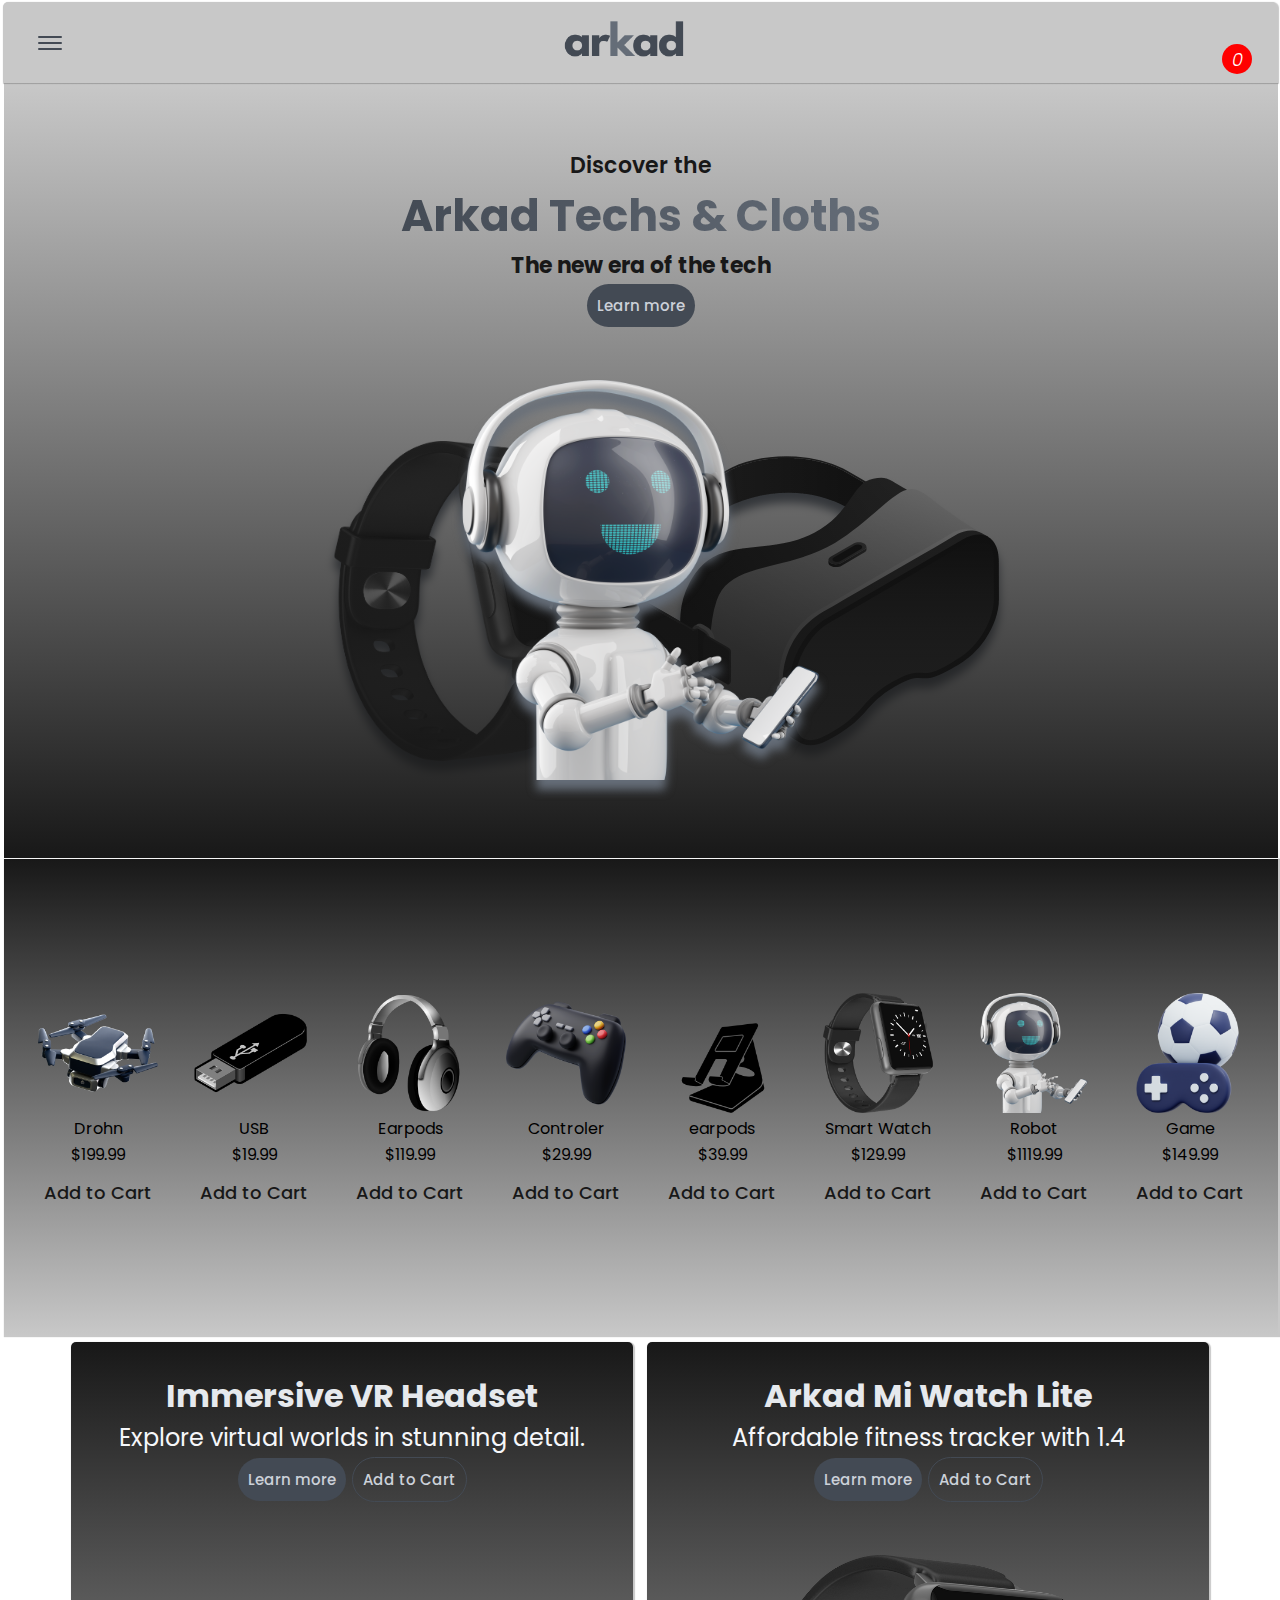
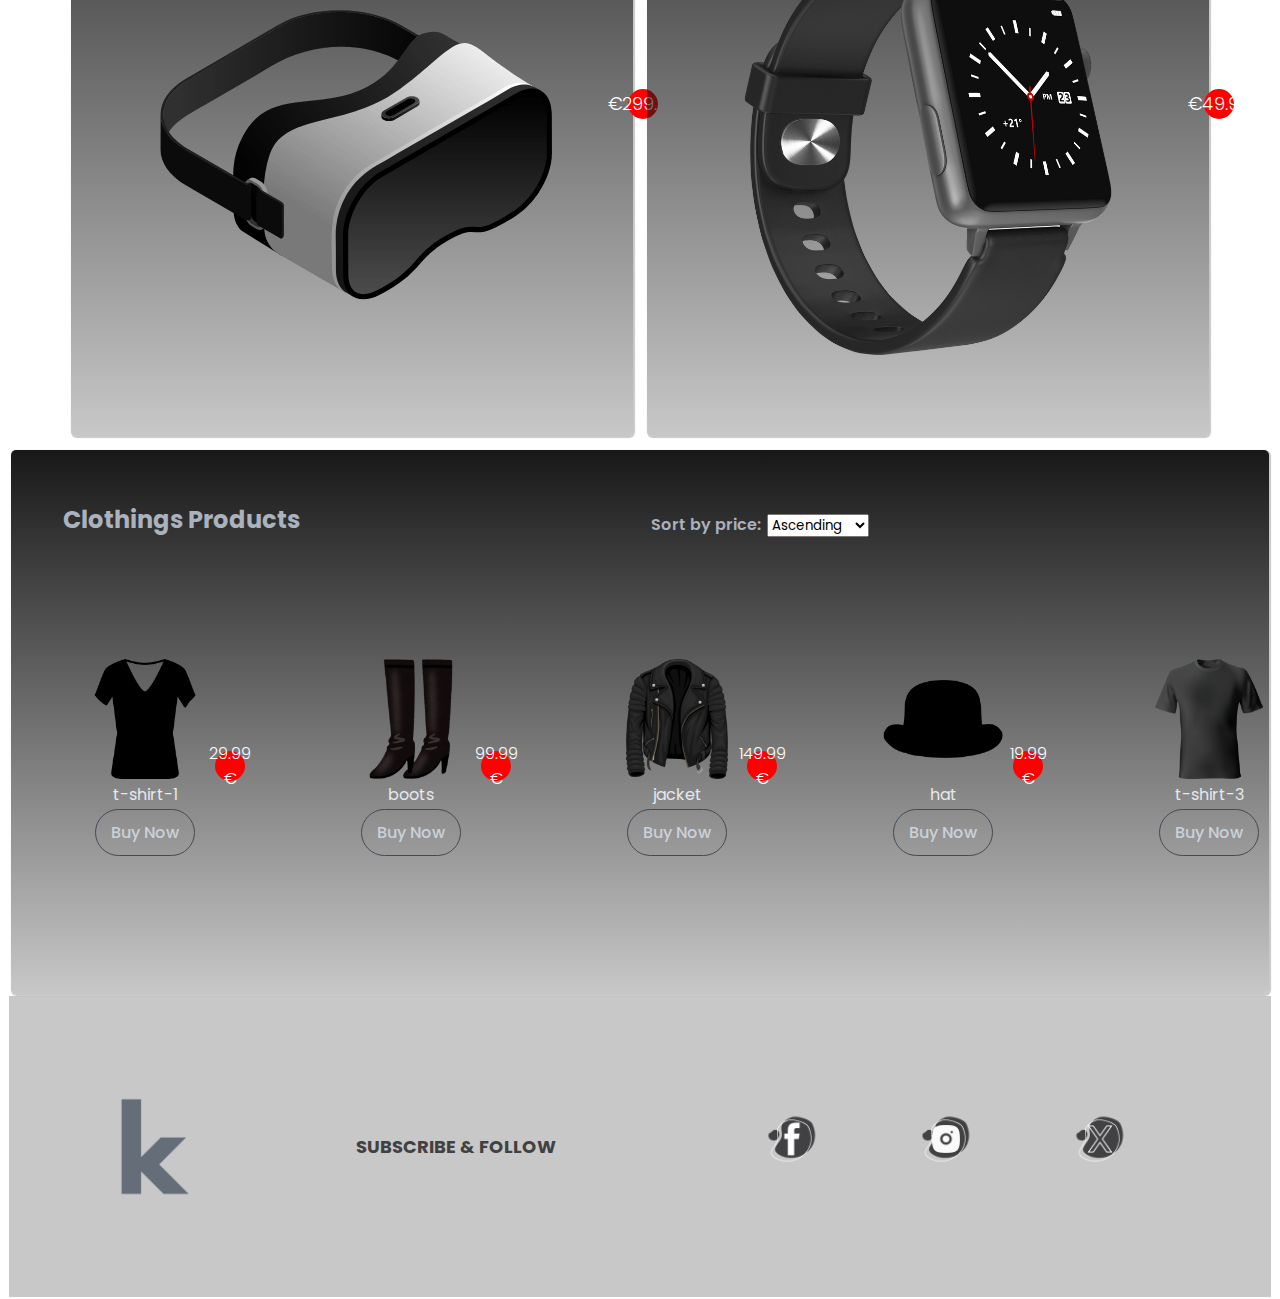
<file: index.html>
<!DOCTYPE html>
<html lang="en">
     <!-- head -->
  <head>
      
    <meta charset="UTF-8" />
    <meta name="viewport" content="width=device-width, initial-scale=1.0" />
    <link rel="stylesheet" href="style.css" />
    <link
      rel="stylesheet"
      href="https://cdnjs.cloudflare.com/ajax/libs/font-awesome/6.6.0/css/all.min.css"
      integrity="sha512-Kc323vGBEqzTmouAECnVceyQqyqdsSiqLQISBL29aUW4U/M7pSPA/gEUZQqv1cwx4OnYxTxve5UMg5GT6L4JJg=="
      crossorigin="anonymous"
      referrerpolicy="no-referrer"
    />
    <!-- font Poppinse -->
    <link rel="preconnect" href="https://fonts.googleapis.com" />
    <link rel="preconnect" href="https://fonts.gstatic.com" crossorigin />
    <link
      href="https://fonts.googleapis.com/css2?family=Poppins:ital,wght@0,100;0,200;0,300;0,400;0,500;0,600;0,700;0,800;0,900;1,100;1,200;1,300;1,400;1,500;1,600;1,700;1,800;1,900&display=swap"
      rel="stylesheet"
    />
    <!-- Font League Spartan -->
    <link rel="preconnect" href="https://fonts.googleapis.com">
<link rel="preconnect" href="https://fonts.gstatic.com" crossorigin>
<link href="https://fonts.googleapis.com/css2?family=League+Spartan:wght@100..900&display=swap" rel="stylesheet">
    <link rel="icon" href="img/arkad-faveicon.png">
    <title>arkad</title>
  </head>

  <body>

    
    <!-- header -->
    <header>
      <div class="navbar">
        <!-- Vedio link to this section: https://www.youtube.com/watch?v=aNDqzlAKmZc -->
        <div class="off-screen-menu">
            <ul>
                <li>
                    <a href="index.html">Home</a>
                </li>
                
                <li>
                    <a href="electronics.html">Electronics</a>
                </li>
                
                <li>
                    <a href="clothings.html">Clothings</a>
                </li>
            </ul>
        </div>
        <nav class="nav-ham-menu">
            <div class="ham-menu">
            <span class="hoverspan"></span>
            <span class="hoverspan"></span>
            <span class="hoverspan"></span>
            </div>
        </nav>
    </div>
        <!-- menue and search in the right
         <div class="section-right ">
             <div class="search"><i class="fa-solid fa-magnifying-glass"></i></div> -->
         <!-- </div> -->
        <!-- logo: in the center-->
          <div class="header-logo">
              <a href="index.html"><img class="logo" src="img/arkad-logo.png" alt=""></a>
          </div>
              <!-- Order and Card -->
            <div class="header-account">
              <!-- I have Chaged the Order to Login and must be the Classes and slectors as well to check and Correct them -->
               <ul class="user-section">
                <li><a class="languages" href="#" ><i class="fa-solid fa-language"></i></a></li>
                <li><a class="user" href="#" ><i class="fa-solid fa-user"></i></a></li>
                <li><a class="favorate" href="#" ><i class="fa-solid fa-heart"></i></a></li>
                <!-- the Cart section???? -->
                <li><a class="card" id="cartIcon" href="#"><i class="fa-solid fa-bag-shopping">
                  <span>0</span></i></a></li>
              </ul>
            </div>
      </header>

    <main>
        <!-- Section: #2: hero and intro -->
        <section class="hero">
          <div class="intro">
            <div class="inrotext" id="home">
              <span>Discover the</span>
              <h1>Arkad Techs & Cloths</h1>
              <p>The new era of the tech</p>
            </div>
            <!-- cta= Call to action -->
            <div class="cta">
              <button class="learn-more">Learn more</button>
            </div>
          <!-- image of the person -->
          <div class="introimg">
            <img src="img/robot.png" alt="cover" />
          </div>
         
        </div>
        </section>
        <!-- background light img -->
        <img class="bglogoright" src="img-electronics/gagets.png" alt="baground" />
        <img class="bglogoleft" src="img-electronics/smart-watch.png" alt="baground" />
        <!-- <img class="bglogoleftdown" src="img-clothings/t-shirt-3.png" alt="baground" /> -->
   
        <!-- All Producktes -->
        <!-- dotw is the deal of the week  -->
        <section class="dotw" >
          <ul class="dotwinfo"></ul>
        </section>

        <section class="electronics-shope">
          <div class="electorincs-prudunct-1">
            <!-- <div class="pruducts"> -->
              <!-- the first section Details up and img bottom -->
             
          </div>
        </section>
    <!-- Section Colothings -->
     
<!-- All Products -->
 <section class="shopping"> 
    <div class="sort">
      <h2>Clothings Products</h2>
<!-- Copy from Codepen.io: https://codepen.io/lupitadavila/pen/ezbWrw-->
<div class="container">
	<div class="row">
	</div>
  <div class="products--sorting">
    <span for="sort">Sort by price:</span>
    <select id="sort" class="sort--dropdown">
      <option value="asc">Ascending</option>
      <option value="desc">Descending</option>
    </select>
  </div>
    </div>
    </div>
    <!-- the sort option accourding to alphabet -->
   
    <ul class="all-the-products">
    <!-- Products-->
</ul>
</section>
<!-- section Marketing -->
<section class="section-marketing">
    <!-- section: 5 footer -->
      <img class="footer-logo" src="img/arkad-faveicon.png" alt="">
      <div class="half-width fs-medium"><h2>SUBSCRIBE & FOLLOW </h2></div>

        <div class="half-width">
          <div class="center">
            <img src="img/facebook.png" alt="Facebook"class="footerIcon" />
            <img src="img/insta.png" alt="Instagram" class="footerIcon" />
            <img src="img/x.png" alt="" class="footerIcon" />
          </div>
          <!-- <form class="footer-form">
            <input required type="text" class="emailAddress" placeholder="Email Address">
            <button class="button-footer">SUBMIT</button>
          </form> -->
        </div>
</section>
<!-- this Part is not Working -->
<!-- <section class="cart-shoping">
  <h1>shopping Cart</h1>
  <div class="listCart">
    <div class="item">
        <div class="imag">
          <img src="/img/hero.png" alt="">
        </div>
        <div class="neme">Name</div>
        <div class="totalprice">200 Euro</div>
        <div class="quantity">
          <span class="descrease">-</span>
          <span class="curentQuantity">1</span>
          <span class="increase">+</span>
        </div>
    </div>
<div class="item">
        <div class="imag">
          <img src="/img/hero.png" alt="">
        </div>
        <div class="neme">Name</div>
        <div class="totalprice">200 Euro</div>
        <div class="quantity">
          <span class="descrease">-</span>
          <span class="curentQuantity">1</span>
          <span class="increase">+</span>
        </div>
    </div>
  </div>
  <div class="cart-btn">
    <button class="btn-close">Close</button>
    <button class="btn-checkout">Check Out</button>
  </div>
  

</section> -->

      </main>
      <div id="modalCart" class="modal-cart">
        <div class="modal-cart-content">
          <span class="modal-cart-close">
            <button class="btn-close">x</button></span>
          <h1>Shopping Cart</h1>
          <p>Your Shopping Cart is Empty</p>
        </div>
      </div>
  </body>
  <script src="script.js"></script> 
</html>
</file>
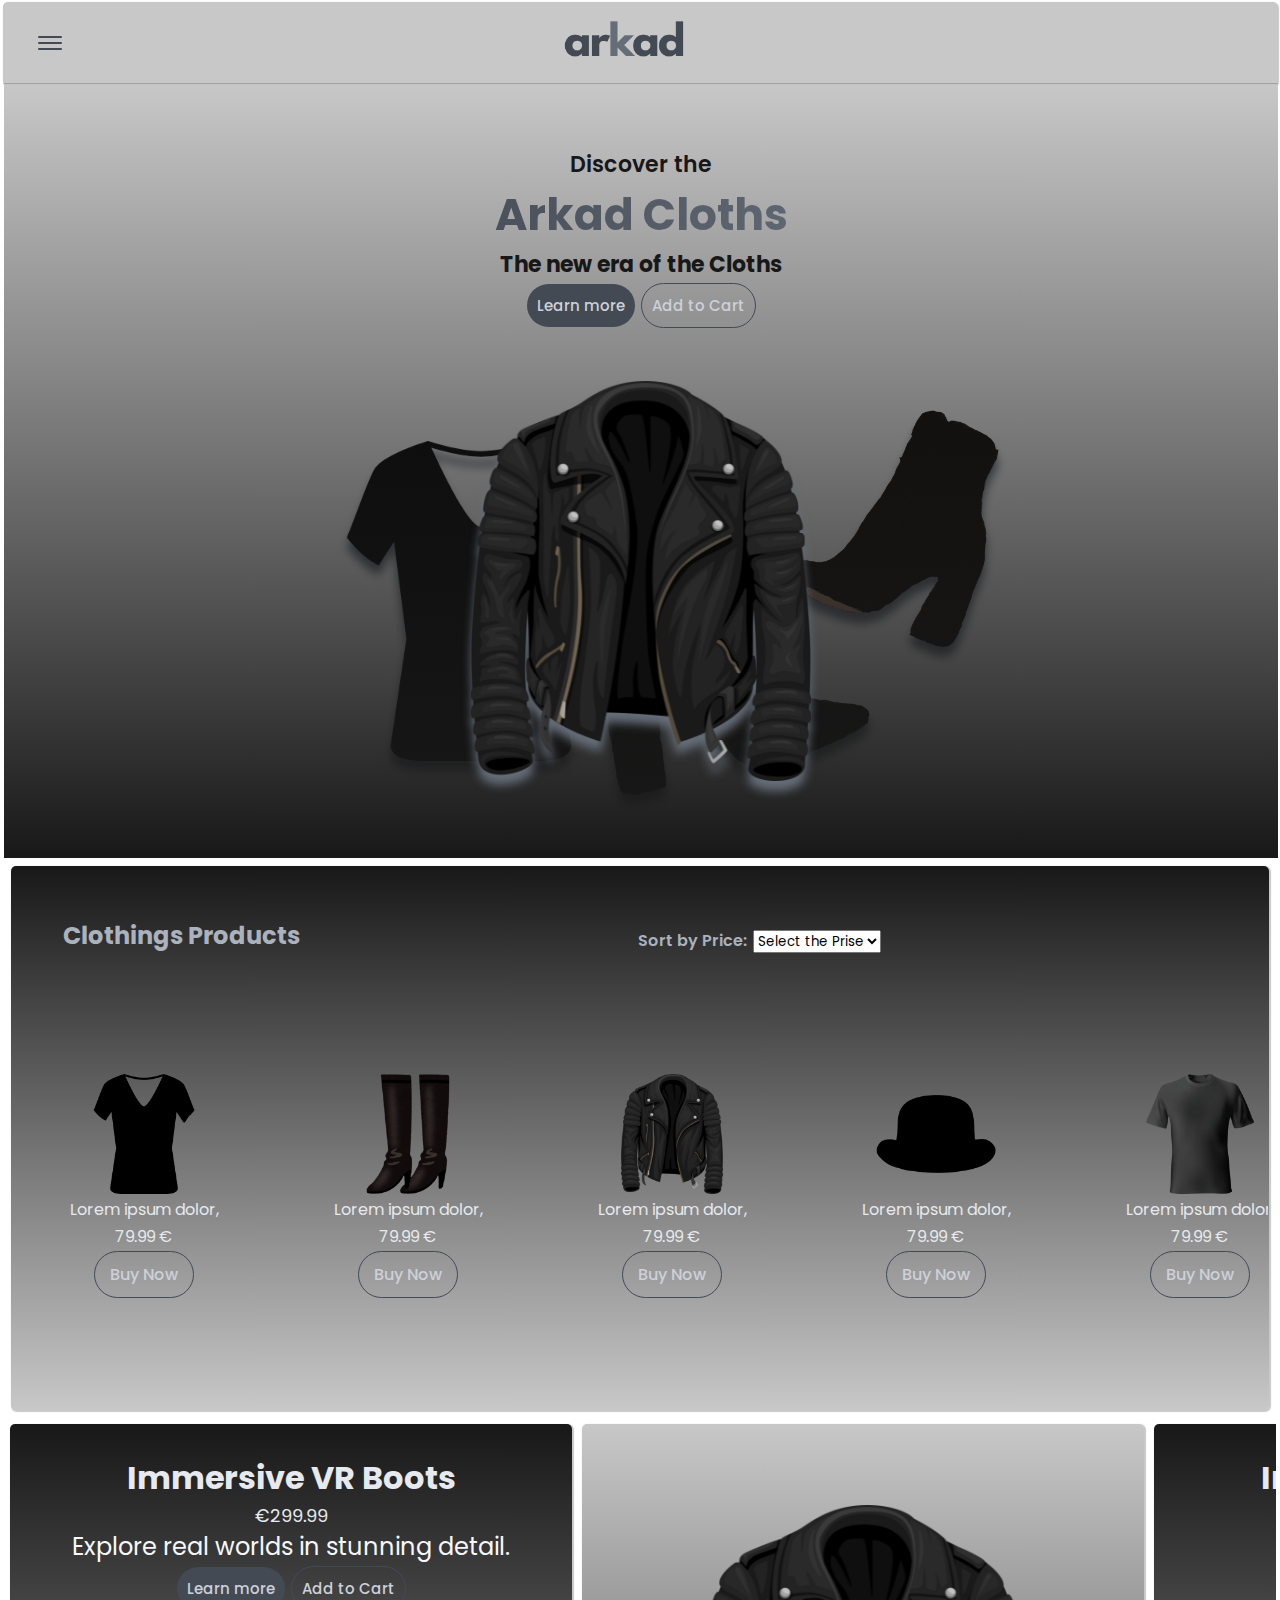
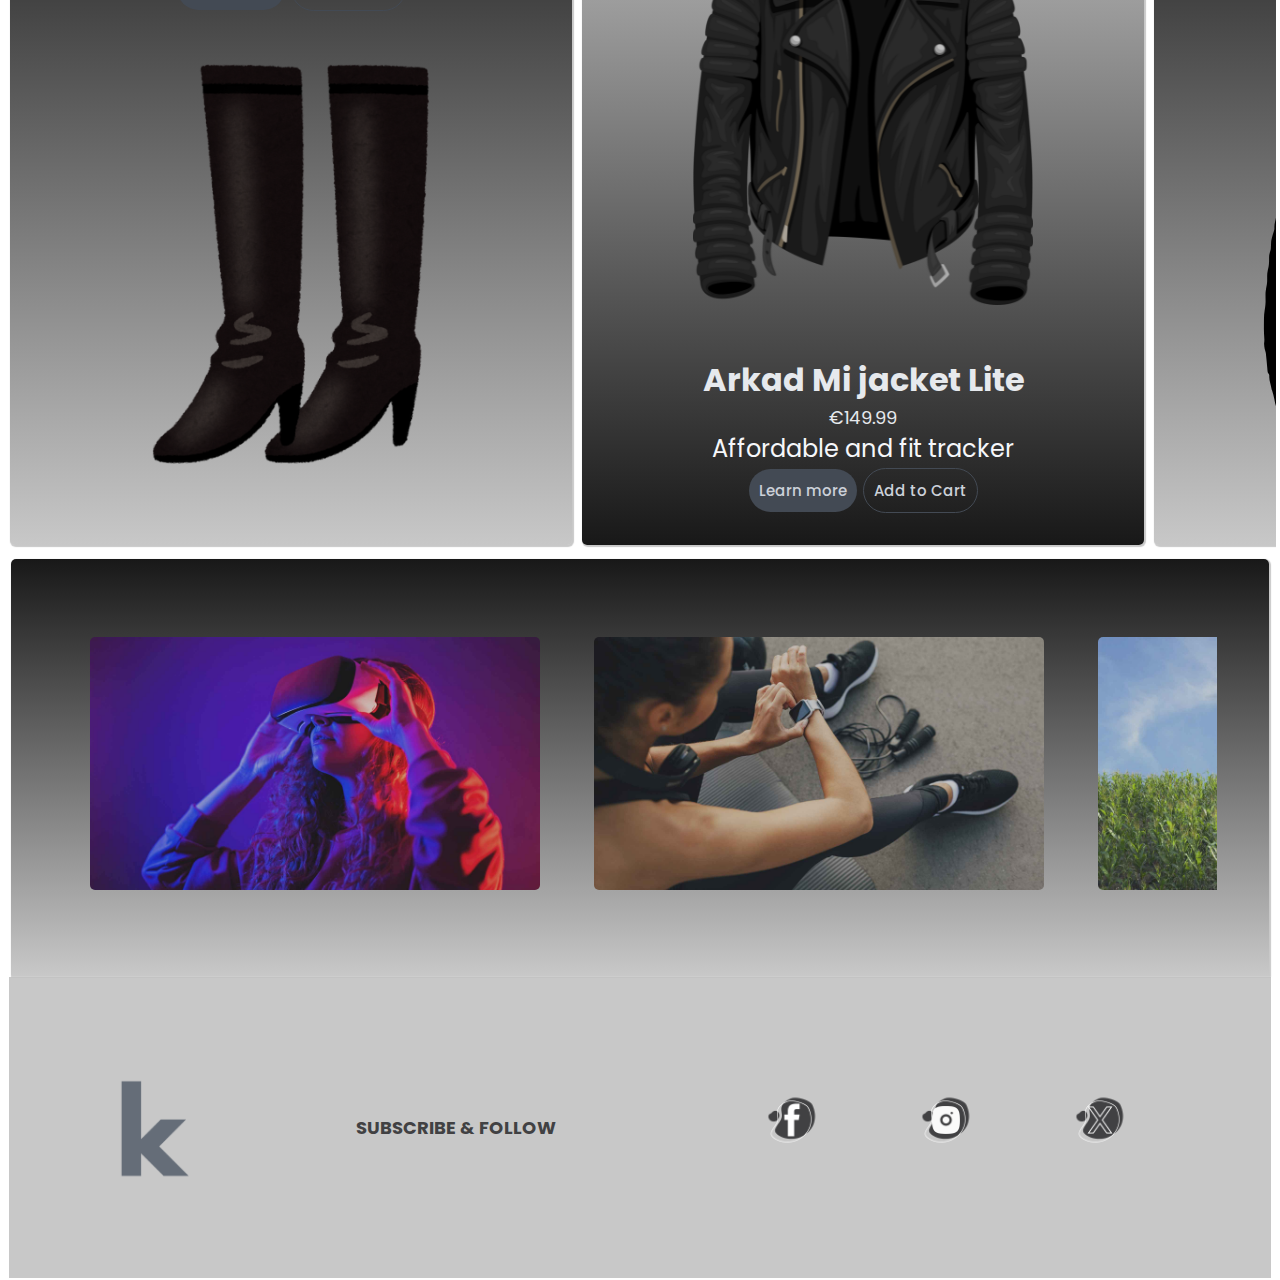
<file: clothings.html>
<!DOCTYPE html>
<html lang="en">
     <!-- head -->
  <head>
      
    <meta charset="UTF-8" />
    <meta name="viewport" content="width=device-width, initial-scale=1.0" />
    <link rel="stylesheet" href="style.css" />
    <link
      rel="stylesheet"
      href="https://cdnjs.cloudflare.com/ajax/libs/font-awesome/6.6.0/css/all.min.css"
      integrity="sha512-Kc323vGBEqzTmouAECnVceyQqyqdsSiqLQISBL29aUW4U/M7pSPA/gEUZQqv1cwx4OnYxTxve5UMg5GT6L4JJg=="
      crossorigin="anonymous"
      referrerpolicy="no-referrer"
    />
    <!-- font Poppinse -->
    <link rel="preconnect" href="https://fonts.googleapis.com" />
    <link rel="preconnect" href="https://fonts.gstatic.com" crossorigin />
    <link
      href="https://fonts.googleapis.com/css2?family=Poppins:ital,wght@0,100;0,200;0,300;0,400;0,500;0,600;0,700;0,800;0,900;1,100;1,200;1,300;1,400;1,500;1,600;1,700;1,800;1,900&display=swap"
      rel="stylesheet"
    />
    <!-- Font League Spartan -->
    <link rel="preconnect" href="https://fonts.googleapis.com">
<link rel="preconnect" href="https://fonts.gstatic.com" crossorigin>
<link href="https://fonts.googleapis.com/css2?family=League+Spartan:wght@100..900&display=swap" rel="stylesheet">
    <link rel="icon" href="img/arkad-faveicon.png">
    <title>arkad</title>
  </head>

  <body>
    <!-- header -->
    <header>
      <div class="navbar">
        <!-- Vedio link to this section: https://www.youtube.com/watch?v=aNDqzlAKmZc -->
        <div class="off-screen-menu">
            <ul>
                <li>
                    <a href="index.html">Home</a>
                </li>
                
                <li>
                    <a href="electronics.html">Electronics</a>
                </li>
                
                <li>
                    <a href="clothings.html">Clothings</a>
                </li>
            </ul>
        </div>
        <nav class="nav-ham-menu">
            <div class="ham-menu">
            <span class="hoverspan"></span>
            <span class="hoverspan"></span>
            <span class="hoverspan"></span>
            </div>
        </nav>
    </div>
        <!-- menue and search in the right
         <div class="section-right ">
             <div class="search"><i class="fa-solid fa-magnifying-glass"></i></div> -->
         <!-- </div> -->
        <!-- logo: in the center-->
          <div class="header-logo">
              <a href="index.html"><img class="logo" src="img/arkad-logo.png" alt=""></a>
          </div>
              <!-- Order and Card -->
            <div class="header-account">
              <!-- I have Chaged the Order to Login and must be the Classes and slectors as well to check and Correct them -->
               <ul class="user-section">
                <li><a class="languages" href="#" ><i class="fa-solid fa-language"></i></a></li>
                <li><a class="user" href="#" ><i class="fa-solid fa-user"></i></a></li>
                <li><a class="favorate" href="#" ><i class="fa-solid fa-heart"></i></a></li>
                <li><a class="card" href="#"><i class="fa-solid fa-bag-shopping"></i></a></li>
              </ul>
            </div>
      </header>

    <main>
        <!-- Section: #2: hero and intro -->
        <section class="hero">
          <div class="intro">
            <div class="inrotext" id="home">
              <span>Discover the</span>
              <h1>Arkad Cloths</h1>
              <p>The new era of the Cloths</p>
            </div>
            <!-- cta= Call to action -->
            <div class="cta">
              <button class="learn-more">Learn more</button>
              <button class="add">Add to Cart</button>
            </div>
          <!-- image of the person -->
          <div class="introimg">
            <img src="img-clothings/jackeet.png" alt="cover" />
          </div>
         
        </div>
        </section>
        <!-- background light img -->
        <img class="bglogoright" src="img-clothings/bots.png" alt="baground" />
        <img class="bglogoleft" src="img-clothings/t-shirt-1.png" alt="baground" />
        <!-- <img class="bglogoleftdown" src="img-clothings/t-shirt-3.png" alt="baground" /> -->
   
        <!-- All Producktes -->
    
    <!-- Section Colothings -->
     
<!-- All Products -->
   <section class="shopping">
    
    <div class="sort">
      <h2>Clothings Products</h2>
<!-- Copy from Codepen.io: https://codepen.io/lupitadavila/pen/ezbWrw-->
<div class="container">
	<div class="row">
		<!-- <h2> Original Drop Down</h2> -->
		<!-- <h4 class="widget-title-original">Explore by Category</h4> -->
    <span>Sort by Price:</span>
		<select name="cat" id="original" class="postform">
			<option value="-1">Select the Prise</option>
			<option class="level-0" value="29">20.07 &#8364;</option>
			<option class="level-0" value="26">200.8 &#8364;</option>
			<option class="level-0" value="23">200.9 &#8364;</option>
			<option class="level-0" value="20">20.10 &#8364;</option>
		</select>
	</div>
    </div>
    </div>
  <ul class="all-the-products">
    <!-- Product 1-->
    <li class="products">
      <img class="products-img" src="img-clothings/t-shirt-1.png" alt="">
      <div class="products-description">
        <p>Lorem ipsum dolor,</p>
        <span>79.99 &#8364;</span>
        <button class="add">Buy Now</button>
      </div>
      </li>
    
<!-- 2 -->
<li class="products">
  <img class="products-img" src="img-clothings/boots.png" alt="">
  <div class="products-description">
    <p>Lorem ipsum dolor,</p>
    <span>79.99 &#8364;</span>
    <button class="add">Buy Now</button>
  </div>
  </li>
<!-- 3 -->
<li class="products">
  <img class="products-img" src="img-clothings/jackeet.png" alt="">
  <div class="products-description">
    <p>Lorem ipsum dolor,</p>
    <span>79.99 &#8364;</span>
    <button class="add">Buy Now</button>
  </div>
  </li>
<!-- 4 -->
<li class="products">
  <img class="products-img" src="img-clothings/hat.png" alt="">
  <div class="products-description">
    <p>Lorem ipsum dolor,</p>
    <span>79.99 &#8364;</span>
    <button class="add">Buy Now</button>
  </div>
  </li>
<!-- 5 -->
<li class="products">
  <img class="products-img" src="img-clothings/t-shirt-3.png" alt="">
  <div class="products-description">
    <p>Lorem ipsum dolor,</p>
    <span>79.99 &#8364;</span>
    <button class="add">Buy Now</button>
  </div>
  </li>
<!-- 6 -->
<li class="products">
  <img class="products-img" src="img-clothings/bots.png" alt="">
  <div class="products-description">
    <p>Lorem ipsum dolor,</p>
    <span>79.99 &#8364;</span>
    <button class="add">Buy Now</button>
  </div>
  </li>
<!-- 7 -->
<li class="products">
  <img class="products-img" src="img-clothings/jacket.png" alt="">
  <div class="products-description">
    <p>Lorem ipsum dolor,</p>
    <span>79.99 &#8364;</span>
    <button class="add">Buy Now</button>
  </div>
  </li>
</ul>
<!-- product 2 -->
<!-- <div class="products">
  <img class="products-img" src="img/earpods.png" alt="">
  <div class="products-description">
    <p>Lorem ipsum dolor, sit amet consectetur adipisicing elit. Itaqu</p>
    <button>Buy Now</button>
    <span>79.99 &#8364;</span>
  </div>
</div> -->
</section>
<section class="clothings-shope">
  <div class="electorincs-prudunct-1">
    <!-- <div class="pruducts"> -->
      <!-- the first section Details up and img bottom -->
      <div class="productdetail-img-bottom">
        <h2 class="fonth2">Immersive VR Boots</h2>
        <span class="pruduct-span">€299.99</span>
        <p class="pruducht-p">Explore real worlds in stunning detail.</p>
        <div class="cta">
          <button class="learn-more">Learn more</button>
          <button class="add">Add to Cart</button>
        </div>
        <img src="img-clothings/boots.png" alt="">
       </div>
       <!-- the second section Details bottom and img top -->
       <div class="productdetail-img-top">
        <img src="img-clothings/jackeet.png" alt="">
        <h2 class="fonth2">Arkad Mi jacket Lite</h2>
        <span class="pruduct-span">€149.99</span>
        <p class="pruducht-p">Affordable and fit tracker </p>
        <div class="cta">
          <button class="learn-more">Learn more</button>
          <button class="add">Add to Cart</button>
        </div>
       </div>
       <!-- the first section Details up and img bottom -->
      <div class="productdetail-img-bottom">
        <h2 class="fonth2">Immersive VR T-shirt</h2>
        <span class="pruduct-span">€29.99</span>
        <p class="pruducht-p">This is what looks real.</p>
        <div class="cta">
          <button class="learn-more">Learn more</button>
          <button class="add">Add to Cart</button>
        </div>
        <img src="img-clothings/t-shirt-2.png" alt="">
       </div>
       <!-- the second section Details bottom and img top -->
       <div class="productdetail-img-top">
        <img src="img-clothings/hate.png" alt="">
        <h2 class="fonth2">Arkad Hat</h2>
        <span class="pruduct-span">€49.99</span>
        <p class="pruducht-p">Perfect for you</p>
        <div class="cta">
          <button class="learn-more">Learn more</button>
          <button class="add">Add to Cart</button>
        </div>
       </div>
    </div>
  </div>
</section>
<!-- Photo slidshow -->
<section class="slidshow-section">
  <div class="imgs">
    <ul>
      <li><img src="imgslideshow/1.jpg" alt=""></li>
      <li><img src="imgslideshow/2.jpg" alt=""></li>
      <li><img src="imgslideshow/3.jpg" alt=""></li>
      <li><img src="imgslideshow/4.jpg" alt=""></li>
      <li><img src="imgslideshow/5.jpg" alt=""></li>
      <li><img src="imgslideshow/6.jpg" alt=""></li>
      <li><img src="imgslideshow/7.jpg" alt=""></li>
    </ul>
  </div>
</section>
<!-- section Marketing -->
<section class="section-marketing">
    <!-- section: 5 footer -->
      <img class="footer-logo" src="img/arkad-faveicon.png" alt="">
      <div class="half-width fs-medium"><h2>SUBSCRIBE & FOLLOW </h2></div>

        <div class="half-width">
          <div class="center">
            <img src="img/facebook.png" alt="Facebook"class="footerIcon" />
            <img src="img/insta.png" alt="Instagram" class="footerIcon" />
            <img src="img/x.png" alt="" class="footerIcon" />
          </div>
          <!-- <form class="footer-form">
            <input required type="text" class="emailAddress" placeholder="Email Address">
            <button class="button-footer">SUBMIT</button>
          </form> -->
        </div>
</section>
      </main>
  </body>
  <script src="script.js"></script> 
</html>
</file>
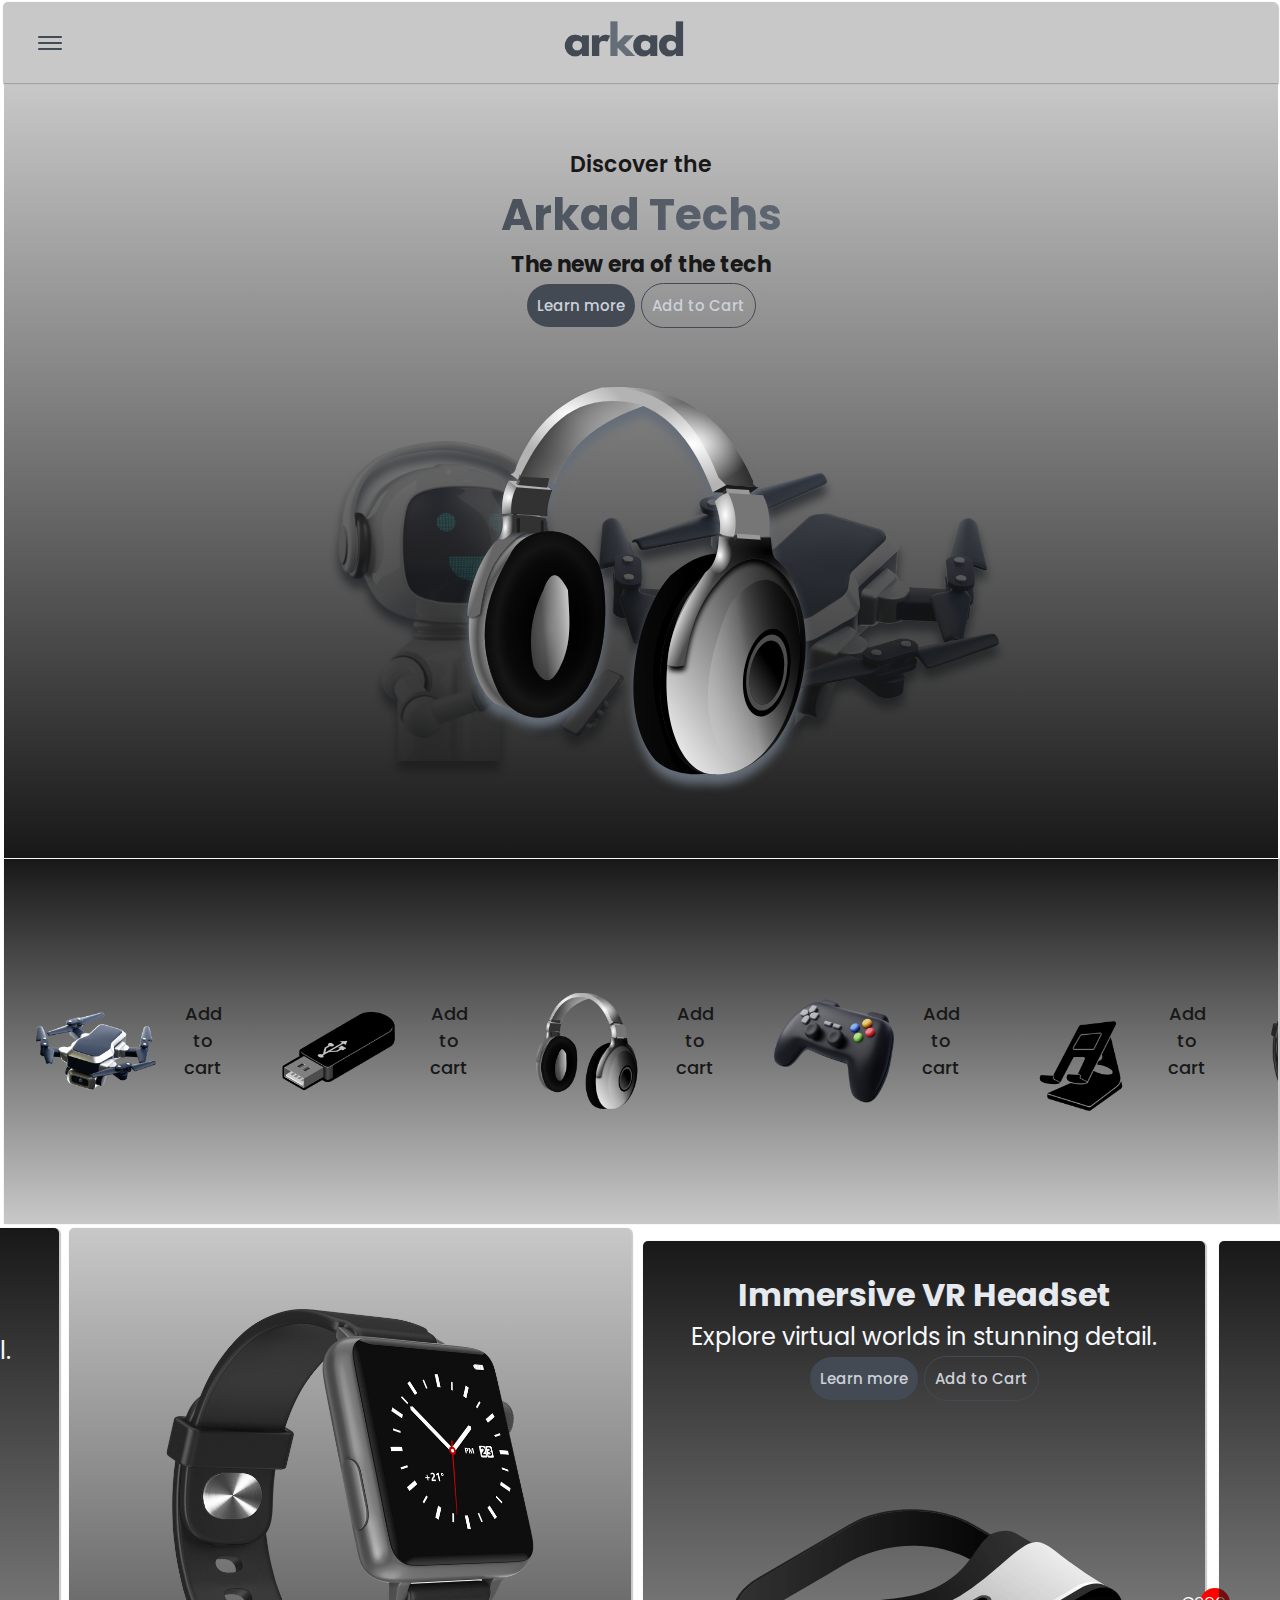
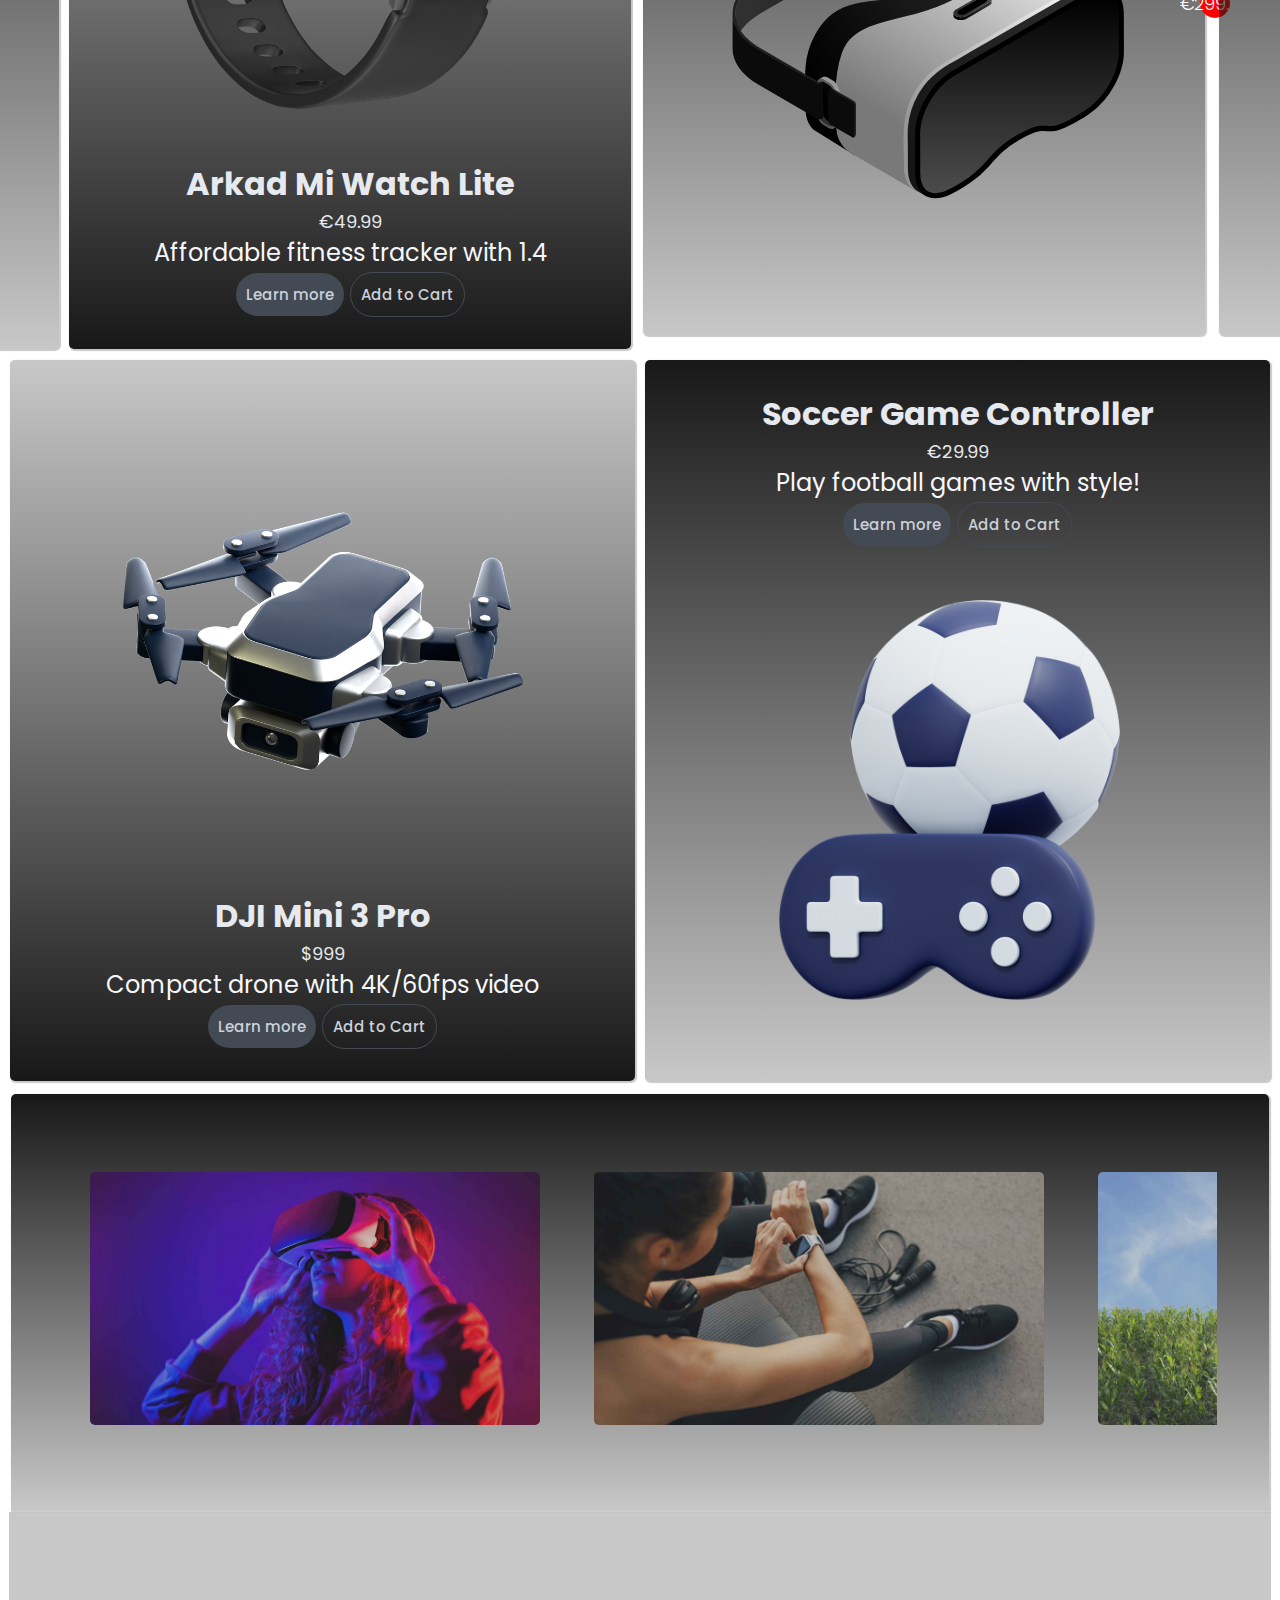
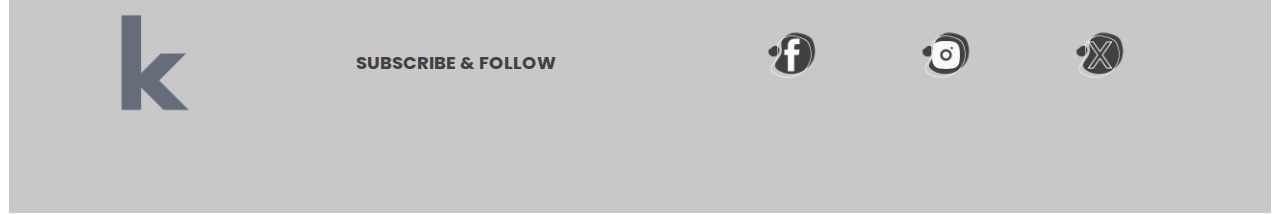
<file: electronics.html>
<!DOCTYPE html>
<html lang="en">
     <!-- head -->
  <head>
      
    <meta charset="UTF-8" />
    <meta name="viewport" content="width=device-width, initial-scale=1.0" />
    <link rel="stylesheet" href="style.css" />
    <link
      rel="stylesheet"
      href="https://cdnjs.cloudflare.com/ajax/libs/font-awesome/6.6.0/css/all.min.css"
      integrity="sha512-Kc323vGBEqzTmouAECnVceyQqyqdsSiqLQISBL29aUW4U/M7pSPA/gEUZQqv1cwx4OnYxTxve5UMg5GT6L4JJg=="
      crossorigin="anonymous"
      referrerpolicy="no-referrer"
    />
    <!-- font Poppinse -->
    <link rel="preconnect" href="https://fonts.googleapis.com" />
    <link rel="preconnect" href="https://fonts.gstatic.com" crossorigin />
    <link
      href="https://fonts.googleapis.com/css2?family=Poppins:ital,wght@0,100;0,200;0,300;0,400;0,500;0,600;0,700;0,800;0,900;1,100;1,200;1,300;1,400;1,500;1,600;1,700;1,800;1,900&display=swap"
      rel="stylesheet"
    />
    <!-- Font League Spartan -->
    <link rel="preconnect" href="https://fonts.googleapis.com">
<link rel="preconnect" href="https://fonts.gstatic.com" crossorigin>
<link href="https://fonts.googleapis.com/css2?family=League+Spartan:wght@100..900&display=swap" rel="stylesheet">
    <link rel="icon" href="img/arkad-faveicon.png">
    <title>arkad</title>
  </head>

  <body>
    <!-- header -->
    <header>
      <div class="navbar">
        <!-- Vedio link to this section: https://www.youtube.com/watch?v=aNDqzlAKmZc -->
        <div class="off-screen-menu">
            <ul>
                <li>
                    <a href="index.html">Home</a>
                </li>
                
                <li>
                    <a href="electronics.html">Electronics</a>
                </li>
                
                <li>
                    <a href="clothings.html">Clothings</a>
                </li>
            </ul>
        </div>
        <nav class="nav-ham-menu">
            <div class="ham-menu">
            <span class="hoverspan"></span>
            <span class="hoverspan"></span>
            <span class="hoverspan"></span>
            </div>
        </nav>
    </div>
        <!-- menue and search in the right
         <div class="section-right ">
             <div class="search"><i class="fa-solid fa-magnifying-glass"></i></div> -->
         <!-- </div> -->
        <!-- logo: in the center-->
          <div class="header-logo">
              <a href="index.html"><img class="logo" src="img/arkad-logo.png" alt=""></a>
          </div>
              <!-- Order and Card -->
            <div class="header-account">
              <!-- I have Chaged the Order to Login and must be the Classes and slectors as well to check and Correct them -->
               <ul class="user-section">
                <li><a class="languages" href="#" ><i class="fa-solid fa-language"></i></a></li>
                <li><a class="user" href="#" ><i class="fa-solid fa-user"></i></a></li>
                <li><a class="favorate" href="#" ><i class="fa-solid fa-heart"></i></a></li>
                <li><a class="card" href="#"><i class="fa-solid fa-bag-shopping"></i></a></li>
              </ul>
            </div>
      </header>

    <main>
        <!-- Section: #2: hero and intro -->
        <section class="hero">
          <div class="intro">
            <div class="inrotext" id="home">
              <span>Discover the</span>
              <h1>Arkad Techs</h1>
              <p>The new era of the tech</p>
            </div>
            <!-- cta= Call to action -->
            <div class="cta">
              <button class="learn-more">Learn more</button>
              <button class="add">Add to Cart</button>
            </div>
          <!-- image of the person -->
          <div class="introimg">
            <img src="img-electronics/earpods.png" alt="cover" />
          </div>
         
        </div>
        </section>
        <!-- background light img -->
        <img class="bglogoright" src="img-electronics/drohn.png" alt="baground" />
        <img class="bglogoleft" src="img-electronics/robot.png" alt="baground" />
        <!-- <img class="bglogoleftdown" src="img-clothings/t-shirt-3.png" alt="baground" /> -->
   
        <!-- All Producktes -->
        <section class="dotw" >
          <!-- Product: #1 -->
          <div class="dotwinfo">
            <img class="dotwimg" src="img-electronics/drohn.png" alt="monitor" />
            <div class="dotwtext">
              <button class="dotwbtt">Add to cart</button>
            </div>
          </div>
          <!-- Product: #2 -->
          <div class="dotwinfo">
            <img class="dotwimg" src="img-electronics/usb.png" alt="monitor" />
            <div class="dotwtext">
              <button class="dotwbtt">Add to cart</button>
            </div>
          </div>
          <!-- Product: #3 -->
          <div class="dotwinfo">
            <img class="dotwimg" src="img-electronics/earpods.png" alt="monitor" />
            <div class="dotwtext">
              <button class="dotwbtt">Add to cart</button>
            </div>
          </div>
               <!-- Product: #4 -->
               <div class="dotwinfo">
                  <img class="dotwimg" src="img-electronics/controler.png" alt="monitor" />
                  <div class="dotwtext">
                    <button class="dotwbtt">Add to cart</button>
                  </div>
                </div>
                     <!-- Product: #5 -->
          <div class="dotwinfo">
              <img class="dotwimg" src="img-electronics/earpods1.png" alt="monitor" />
              <div class="dotwtext">
                <button class="dotwbtt">Add to cart</button>
              </div>
            </div>
                 <!-- Product: #5 -->
          <div class="dotwinfo">
              <img class="dotwimg" src="img-electronics/smart-watch.png" alt="monitor" />
              <div class="dotwtext">
                <button class="dotwbtt">Add to cart</button>
              </div>
            </div>
  
            <!-- loop of the Deal of the week for sccrool -->
  
            <!-- Product: #1 -->
          <div class="dotwinfo">
              <img class="dotwimg" src="img-electronics/robot.png" alt="monitor" />
              <div class="dotwtext">
                <button class="dotwbtt">Add to cart</button>
              </div>
            </div>
            <!-- Product: #2 -->
            <!-- <div class="dotwinfo">
              <img class="dotwimg" src="img-clothings/t-shirt-1.png" alt="monitor" />
              <div class="dotwtext">
                <button class="dotwbtt">Add to cart</button>
              </div>
            </div> -->
            <!-- Product: #3 -->
            <div class="dotwinfo">
              <img class="dotwimg" src="img-electronics/game.png" alt="monitor" />
              <div class="dotwtext">
                <button class="dotwbtt">Add to cart</button>
              </div>
            </div>
                 <!-- Product: #4 -->
                 <div class="dotwinfo">
                    <img class="dotwimg" src="img-electronics/chair.png" alt="monitor" />
                    <div class="dotwtext">
                      <button class="dotwbtt">Add to cart</button>
                    </div>
                  </div>
                       <!-- Product: #5 -->
            <div class="dotwinfo">
                <img class="dotwimg" src="img-electronics/gagets.png" alt="monitor" />
                <div class="dotwtext">
                  <button class="dotwbtt">Add to cart</button>
                </div>
              </div>
                   <!-- Product: #5 -->
            <div class="dotwinfo">
                <img class="dotwimg" src="img-electronics/smart-watch.png" alt="monitor" />
                <div class="dotwtext">
                  <button class="dotwbtt">Add to cart</button>
                </div>
              </div>
        </section>
        <section class="electronics-shope">
          <div class="electorincs-prudunct-1">
            <!-- <div class="pruducts"> -->
              <!-- the first section Details up and img bottom -->
              <div class="productdetail-img-bottom">
                <h2 class="fonth2">Immersive VR Headset</h2>
                <span class="pruduct-span">€299.99</span>
                <p class="pruducht-p">Explore virtual worlds in stunning detail.</p>
                <div class="cta">
                  <button class="learn-more">Learn more</button>
                  <button class="add">Add to Cart</button>
                </div>
                <img src="img-electronics/gagets.png" alt="">
               </div>
               <!-- the second section Details bottom and img top -->
               <div class="productdetail-img-top">
                <img src="img-electronics/smart-watch.png" alt="">
                <h2 class="fonth2">Arkad Mi Watch Lite</h2>
                <span class="pruduct-span">€49.99</span>
                <p class="pruducht-p">Affordable fitness tracker with 1.4 </p>
                <div class="cta">
                  <button class="learn-more">Learn more</button>
                  <button class="add">Add to Cart</button>
                </div>
               </div>
            </div>
          </div>
       <div class="electronics-product-2">
        <!-- <div class="pruducts"> -->
              <!-- the second section Details bottom and img top -->
              <div class="productdetail-img-top">
                <img src="img-electronics/drohn.png" alt="">
                <h2 class="fonth2">DJI Mini 3 Pro</h2>
                <span class="pruduct-span">$999
                </span>
                <p class="pruducht-p">Compact drone with 4K/60fps video </p>
                <div class="cta">
                  <button class="learn-more">Learn more</button>
                  <button class="add">Add to Cart</button>
                </div>
               </div>

          <!-- the first section Details up and img bottom -->
          <div class="productdetail-img-bottom">
            <h2 class="fonth2">Soccer Game Controller</h2>
            <span class="pruduct-span">€29.99</span>
            <p class="pruducht-p">Play football games with style!</p>
            <div class="cta">
              <button class="learn-more">Learn more</button>
              <button class="add">Add to Cart</button>
            </div>
            <img src="img-electronics/game.png" alt="">
           </div>
        </div>
       </div>
        </section>
 <!-- Photo slidshow -->
<section class="slidshow-section">
  <div class="imgs">
    <ul>
      <li><img src="imgslideshow/1.jpg" alt=""></li>
      <li><img src="imgslideshow/2.jpg" alt=""></li>
      <li><img src="imgslideshow/3.jpg" alt=""></li>
      <li><img src="imgslideshow/4.jpg" alt=""></li>
      <li><img src="imgslideshow/5.jpg" alt=""></li>
      <li><img src="imgslideshow/6.jpg" alt=""></li>
      <li><img src="imgslideshow/7.jpg" alt=""></li>
    </ul>
  </div>
</section>
<!-- section Marketing -->
<section class="section-marketing">
    <!-- section: 5 footer -->
      <img class="footer-logo" src="img/arkad-faveicon.png" alt="">
      <div class="half-width fs-medium"><h2>SUBSCRIBE & FOLLOW </h2></div>

        <div class="half-width">
          <div class="center">
            <img src="img/facebook.png" alt="Facebook"class="footerIcon" />
            <img src="img/insta.png" alt="Instagram" class="footerIcon" />
            <img src="img/x.png" alt="" class="footerIcon" />
          </div>
          <!-- <form class="footer-form">
            <input required type="text" class="emailAddress" placeholder="Email Address">
            <button class="button-footer">SUBMIT</button>
          </form> -->
        </div>
</section>
      </main>
  </body>
  <script src="script.js"></script> 
</html>
</file>
<file: style.css>
* {
  margin: 1px;
  padding: 0;
  font-family: "poppins", "League Spartan", sans-serif;
  scroll-behavior: smooth;
}
/* the dark color contrast */
:root {
  --color-balck: #181818;
  --color-black-light: #1818183d;
  --color-dark: #434a54;
  --color-dark-light: #656d78;
  --color-light: #aab2bd;
  --color-light-light: #ccd1d9;
  --color-white: #e6e9ed;
  --color-white-light: #f6f7fa;
}
.container{
  width: 900px;
  max-width: 90vw;
  margin: auto;
  text-align: center;
  padding-top: 10px;
  transition: transform .5s;
}
a {
  text-decoration: none;
}
header {
  background:  var(--color-black-light);
  border-radius: 05px 5px 0 0;
  box-shadow: 1px 1px 1px 1px var(--color-black-light);
  padding: 15px;
  height: 50px;
  display: flex;
  justify-content: space-around;
  align-items: center;
  display: flex;
  margin-bottom: 0;
}
.header-logo {
  flex: 1;
  display: flex;
  align-items: center;
  justify-content: center;
}
.section-right{
    display: flex;
}
.section-right i{
    padding-right: 10px;
    color: var(--color-dark);
}
.section-right i:hover{
    cursor: pointer;
    color: var(--color-dark-light);
}
/* aftrer click the hamburger menue appear this */
.header-nav{
    display: flex;
    list-style: none;
}
.off-screen-menu{
  /* background-color: var(--color-balck); */
  height: 50px;
  width: 100%;
  position: fixed;
  top:-60px;
  display: flex;
  font-size: 18px;
  transition: .3s ease;
}
.off-screen-menu ul{
  display: flex;
  align-items: center;
}
.off-screen-menu li{
  display: flex;
  list-style: none;
  padding-left: 15px;
}
.off-screen-menu a{
text-decoration: none;
color: var(--color-dark);
font-weight: 600;
}
.off-screen-menu a:hover{
  font-weight: 600;
  color: var(--color-dark-light);
  }
.off-screen-menu.active{
  top: 70px;
}

nav{
  padding: 1rem;
  display: flex;
  /* background-color: rgb(153, 21, 21); */
}
.ham-menu{
  height: 24px;
  width: 24px;
  margin-right: auto;
  position: relative;
}

.ham-menu span{
  height: 2px;
  width: 100%;
  background-color: var(--color-dark);
  border-radius: 50px;
  position: absolute;
  top: 50%;
  left: 50%;
  transform: translate(-50%, -50%);
  transition: .3s ease;
}

.ham-menu span:nth-child(1){
  top: 25%;
}
.ham-menu span:nth-child(3){
  top: 75%;
}

.ham-menu.active span:nth-child(1){
  top: 25%;
  transform: translate(-50%, -50%) rotate(44deg);
}
.ham-menu.active span:nth-child(2){
  opacity: 0;
}

.ham-menu.active span:nth-child(3){
  top: 25%;
  transform: translate(-50%, -50%) rotate(-45deg);
}
/* Hide the default header navigation using visibility */

/* .header-nav a{
    color: var(--color-dark);
    font-size: 18px;
    font-weight: 600;
    padding-right: 15px;
} */
.header-account ul{
    display: flex;
    list-style: none;
    justify-content: space-between;
    padding-right: 25px;
}

.header-account ul i{
    font-size: 18px;
    padding-right: 10px;
    color: var(--color-dark);
}
.header-account ul i:hover{
    cursor: pointer;
    color: var(--color-dark-light);
}
.logo {
  width: 150px;

  
}

/* the section cart */
/* 'this section as the Html and JavaScript Part doesnot Work' */
.card {
  position: relative;
}

.card span {
  font-weight: 300;
  display: flex;
  width: 30px;
  height: 30px;
  background-color: red;
  justify-content: center;
  align-items: center;
  color: #fff;
  border-radius: 50%;
  position: absolute;
  top: 50%;
  right: -20px;
}
/* 
body .showCart .cart-shoping{
  inset: 0 0 0 auto;

}
body .showCart .container{
  transform: translateX(-250px);

}
.cart-shoping{
  width: 400px;
  background-color: #434a54;
  color: var(--color-black);
  position: fixed;
  inset: 0 -400px 0 auto;
  display: grid;
  grid-template-columns: 70 1fr 70px;
  transition: .5s;
}
.cart-shoping h1{
  padding: 20px;
  margin: 0;
  font-weight: 300;
}
.cart-btn{
  display: flex;
  flex-direction: row;
  justify-content: center;
  align-items: center;
}
.cart-btn .btn-close{
  background-color: #434a54;
  color: var(--color-white);
  border: none;
  background-color: #181818;
  border-radius: 0;
}

.cart-btn .btn-checkout{
  background-color: #434a54;
  color: var(--color-balck);
  border: none;
  background-color: var(--color-light-light);
  border-radius: 0;
}

.cart-shoping .listCart .item img{
  width: 100%;
}

.cart-shoping .listCart .item{
  display: grid;
  grid-template-columns: 70px 150px 50px 1fr;
  gap: 10px;
  text-align: center;
  align-items: center;
}
.cart-shoping .quantity span{
  display: inline-block;
    width: 25px;
    height: 25px;
    background-color: var(--color-light);
    border-radius: 50%;

}
.cart-shoping .quantity span:nth-child(2){
 background-color: transparent;
 color: var(--color-light);

}
.cart-shoping .item:nth-child(even){
  background-color: var(--color-black-light);
 }
.cart-shoping{
  overflow: auto;
} */
/* <!-- Section: #2: hero and intro --> */

.hero{
  background: linear-gradient( to bottom, #1818183d, #181818);
  padding-top: 50px;
  display: flex;
  width: 100%;
  min-height: 80vh;
  justify-content: center;
  align-items: center;
  padding-bottom: 5px;
}

.inrotext{
  text-align: center;
}
.inrotext h1{
  margin-bottom: 0; 
  font-size: 44px;
  font-weight: 700;
  background: linear-gradient(to right, #434a54, #656d78);
  -webkit-background-clip: text;
  -webkit-text-fill-color: transparent;
}
.inrotext span{
  font-size: 22px;
  color: var(--color-balck);
  font-weight: 600;
}

.inrotext p{
font-size: 22px;
color: var(--color-balck);
font-weight: 700;
}

.introimg {
  filter: drop-shadow(0 10px 5px #656d78);
  /* the anination from @keyforms  */
  animation: drop .5s ease;

}
.cta{
  text-align: center;
}
button{
  padding: 10px;
  border-radius: 25px;
  font-size: 15px;
  font-weight: 500;
  transition: all 0.5s;
  cursor: pointer;
 
}

.learn-more{
  background-color: var(--color-dark);
  border: none;
  color: var(--color-light-light);
}

.add{
  border: solid 1px, var(--color-dark);
  color: var(--color-light-light);
  background-color: transparent;
  /* background: linear-gradient(to left, #aed768, #050a30);
  -webkit-background-clip: text;
  -webkit-text-fill-color: transparent; */
}
.add:hover{
  background-color: var(--color-dark);
  color: var(--color-light-light);
}
.bglogoright{
  position: absolute;
  top: 350px;
  right: 230px;
  z-index: -1;
  opacity: 1;
  filter: drop-shadow(0 10px 5px #656d78);
  animation: drop .3s ease;
}
.bglogoleft{
  position: absolute;
  top: 400px;
  left: 280px;
  z-index: -1;
  opacity: 1;
  filter: drop-shadow(0 10px 5px #656d78);
  width: 400px;
  animation: drop .3s ease;
}
/* section all Prodects */
.dotw{
  background: linear-gradient( to top, #1818183d, #181818);
  box-shadow: 1px 1px 1px 1px var(--color-black-light);
  margin-top: -0.3px;
  padding-top: 100px;
  padding-bottom: 100px;
  width: 100%;
  display: flex;
  flex-wrap: nowrap;
  overflow-x: auto;
}

.dotw ul li{
  list-style: none;
}

.dotwinfo{
  /* border-radius: 100%;
  background-color: #050a30; */
  display: flex;
  justify-content: center;
  flex-direction: row;
  align-items: center;
  text-align: center;
  padding: 15px;
}
.dotwimg{
  padding-top: 0px;
  padding-bottom: 30px;
  width: 150px;
  border-radius: 50%;
  margin-bottom: -50px;
}
.dotwbtt{
  border: 0 0 0 1px solid var(--color-balck);
  background-color: transparent;
  font-size: 18px;
  color: var(--color-balck);
}
.dotwbtt:hover{
background-color: var(--color-light);
}

/* section electronics-shope */
.fonth2{
  font-size: 32px;
  font-weight: 700;
  color: var(--color-white);
  margin: 0;
    padding: 0;
}
.pruduct-span{
  font-size: 18px;
  font-weight: 400;
  color: var(--color-white);
  margin: 0;
    padding: 0;
}
.pruducht-p{
  font-size: 24px;
  font-weight: 500px;
  color: var(--color-white-light);
  margin: 0;
    padding: 0;
}
.electorincs-prudunct-1{
  display: flex;
  justify-content: center;
  align-items: center;
  flex: 1;
}
.electronics-product-2{
  display: flex;
  flex-direction: row;
  justify-content: center;
  align-items: center;
  flex: 1;
}
.productdetail-img-bottom{
  display: flex;
  flex: 1;
  align-items: center;
  justify-content: center;
  flex-direction: column;
  /* border: 1px solid var(--color-dark); */
  border-radius: 5px;
  background: linear-gradient( to top, #1818183d, #181818);
  box-shadow: 1px 1px 1px 1px var(--color-black-light);
 padding: 30px;
  margin: 5px;
}
.productdetail-img-top{
  display: flex;
  flex: 1;
  width: 100%;
  align-items: center;
  justify-content: center;
  flex-direction: column;
  /* border: 1px solid var(--color-dark); */
  border-radius: 5px;
  background: linear-gradient( to bottom, #1818183d, #181818);
  box-shadow: 1px 1px 1px 1px var(--color-black-light);
 padding: 30px;
  margin: 5px;
}
/* section Clothings */
/* Shopping Section */
.shopping{
  display: flex;
  flex-direction: column;
  text-align: center;
  background: linear-gradient( to top, #1818183d, #181818);
  box-shadow: 1px 1px 1px 1px var(--color-black-light);
  border-radius: 5px;
  margin: 8px;
  /* min-height: 550px; */
}
.sort{
  padding: 50px;
  display: flex;
  justify-content: space-between;
  text-align: center;
} 
.sort h2{
  color: var(--color-light);
}
.sort span{
  font-weight: 600;
  color: var(--color-light);
}
.all-the-products{
  display: flex;
  flex-direction: row;
  justify-content: space-between;
  /* scroll */
  flex-wrap: nowrap;
  overflow-x: auto; 
  /* min-height: 450px; */
  list-style: none;
} 
 
.products{
  height: 300px;
  padding: 50px;
}
.products-img{
  height: 150px;
  margin-bottom: 0px;
}
.products-description{
  display: flex;
  justify-content: center;
  flex-direction: column;
  width: 160px;
  text-wrap: break-text;
  color: var(--color-white);
  /* border:solid 2px #f89965; */
}
.products-description p{
  margin-top: -20px;
}
.products-description button{
  width:100px;
  align-self: center;
  font-size: 16px;
}

/* section clothings shop */
.clothings-shope{
  display: flex;
  flex-wrap: nowrap;
  overflow-x: auto; 
}

.slidshow-section{
  background: linear-gradient( to top, #1818183d, #181818);
  box-shadow: 1px 1px 1px 1px var(--color-black-light);
  border-radius: 5px  5px 0 0;
  margin: 8px;
  padding: 50px;
}
.slidshow-section ul{
  list-style: none;
 display: flex;
 flex-wrap: nowrap;
 overflow-x: auto; 
 flex-direction: row;
}
.imgs img{
  padding: 25px;
 width: 450px;
 border-radius: 30px;
}
/* To DO: to change the width to be placed more and more Products on one rows */
.clothings-shope .productdetail-img-bottom{
/* width: 250px; */
}

/* section-marketing */
.section-marketing {
  display: flex;
  justify-content: center;
  align-items: center;
  background-color: var(--color-black-light);
  padding: 80px 80px;
  box-shadow: 0 0 2px 2px var(--box-shadow);
  margin-left: 6px;
  margin-right: 6px;
  margin-top: -6px;
}
.footer-logo {
  height: 120px;
}
.section-marketing h2 {
 font-size: 18px;
  color: #414143;
}
.half-width {
  width: 50%;
}
.footerIcon {
  width: 120px;
  height: 120px;
}
.fs-medium {
  font-size: 18px;
  font-weight: 700;
  text-align: center;
}
.center {
  display: flex;
  justify-content: center;
  gap: 32px;
  margin-bottom: 16px;
}

/* input {
  height: 50px;
  flex: 1;
}
input::placeholder {
  color: rgb(0, 0, 0, 0.2);
  padding-left: 16px;
}

.section-marketing .footer-form button .button-footer {
  width: 200px;
  border-width: 0px;
  color: #fff;
  background-color: #414143;
  
}
.footer-form {
  display: flex;
} */
/* Media Query Mobile Responsive */
@media (max-width: 1220px ){
  /* #01 Laptop and Deskttop <= 1200px */
.electorincs-prudunct-1, .electronics-product-2{
  /* display: flex;
  flex-direction: column; */

}
}
@media (max-width: 1100px) {

.titles span{
    font-size: 34px;
  }
  h1{
    font-size: 34px;
  }
}
@media (max-width: 700px) {
  
  .hide-container{
    display: none;
  }
  
}
/* Web Breakpoints */
/* What is the diffrence between min-width and max-width and when to use */



/* #02 Tablet Lands... <= 1024px */
@media (max-width: 1024px){
.introimg img{
 width: 450px;
 display: flex;
 align-items: center;
 justify-content: center;
}
.bglogoright{
  top: 450px;
  right: 150px;
  width: 350px;
}
.bglogoleft{
  top: 450px;
  left: 50px;
  width: 350px;
}
.section-marketing{
  display: flex;
  flex-direction: column-reverse;
}
}

/* #03 Tablet horiz... <= 834px */
@media(max-width: 834px){
  .inrotext h1{
    font-size: 38px;
  }
  .bglogoright{
    top: 450px;
    right: 50px;
 
  }
  .bglogoleft{
    top: 450px;
    left: 50px;
 
  }
}
/* #04 Mobile Lands... <= 768px */
/* #05 Mobile horiz... 480px */
@media(max-width: 480px){  

  .inrotext h1{
    font-size: 28px;
  }
  .introimg img{
 visibility: hidden;
 }
  .bglogoright{
 visibility: hidden;
 
  }
  .bglogoleft{
    width: 350px;
    top: 350px;
  }
}
  
/* CONFIRM MESSAGE BUY NOW */
.confirmation-message {
  position: fixed;
  bottom: 20px;
  right: 20px;
  background-color: #4caf50;
  color: white;
  padding: 15px 20px;
  border-radius: 5px;
  box-shadow: 0 2px 5px rgba(0, 0, 0, 0.3);
  font-size: 1rem;
  z-index: 1000;
  opacity: 0;
  transform: translateY(20px);
  animation: slideIn 0.5s forwards, fadeOut 3s 2.5s forwards;
}
.confirmation-message {
  position: fixed;
  bottom: 20px;
  right: 20px;
  background-color: #4caf50;
  color: white;
  padding: 10px;
  border-radius: 5px;
  font-size: 14px;
  z-index: 1000;
  opacity: 1;
  transition: opacity 0.5s ease-out;
}

.confirmation-message.hide {
  opacity: 0;
}

/* drop section Animation */
@keyframes drop{
  /* on the zero % startet the animation on in a intiall position*/
  0%{
opacity: 0;
transform: translateY(-80px);
  }
  100%{
      opacity: 1;
transform: translateY(0px);
  }
}

/* MODAL */.modal-cart {
  display: none; /* Hidden by default */
  position: fixed;
  z-index: 1;
  left: 0;
  top: 0;
  width: 100%;
  height: 100%;
  overflow: auto;
  background-color: rgba(0, 0, 0, 0.4); /* Black w/ opacity */
  transition: transform 0.3s ease-out;
}

.modal-cart-content {
  position: fixed;
  right: 0;
  top: 0;
  background-color: #fefefe;
  margin: 0;
  padding: 20px;
  border: 1px solid #888;
  width: 300px;
  height: 100%;
  box-shadow: -2px 0 5px rgba(0, 0, 0, 0.5);
  transform: translateX(100%);
  transition: transform 0.3s ease-out;
}

.modal-cart.show .modal-cart-content {
  transform: translateX(0);
}

.modal-cart-close {
  color: #aaa;
  float: right;
  font-size: 28px;
  font-weight: bold;
}

.modal-cart-close:hover,
.modal-cart-close:focus {
  color: black;
  text-decoration: none;
  cursor: pointer;
}


/* FOOTER */

.more {
  background: linear-gradient(135deg, #006875, #006875);
  color: white;
  text-align: center;
  padding: 20px 0;
}

.more--credits {
  display: flex;
  flex-direction: column;
  align-items: center;
  justify-content: center;
}

.more--credits a {
  color: white;
  text-decoration: none;
  font-size: 1.5rem;
  margin-bottom: 10px;
  transition: color 0.3s ease;
}

.more--credits a:hover {
  color: #006875;
}

.more--rights {
  margin: 0;
  font-size: 1rem;
}
</file>
